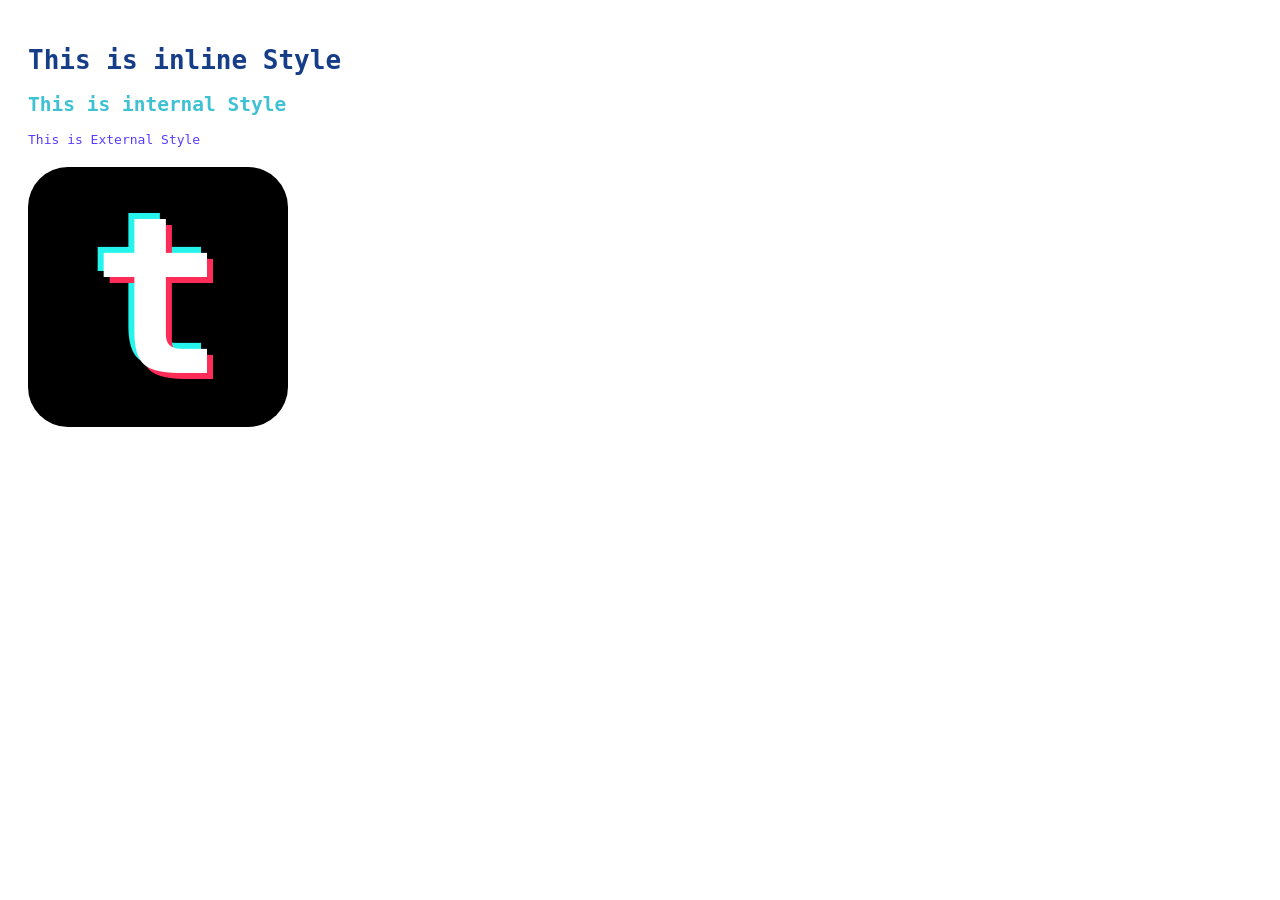
<file: 01_css-start-code/index.html>
<!DOCTYPE html>
<html lang="en">
<head>
  <meta charset="UTF-8">
  <meta name="viewport" content="width=device-width, initial-scale=1.0">
  <title>Exercise css code - 14_Manit (Arm/อาม)</title>
  <link rel="preconnect" href="https://fonts.googleapis.com">
  <link rel="preconnect" href="https://fonts.gstatic.com" crossorigin>
  <link href="https://fonts.googleapis.com/css2?family=Kodchasan:ital,wght@0,400;0,700;1,400;1,700&display=swap" rel="stylesheet">
  <link href="./css/style.css" rel="stylesheet">
  <style>
    h2 {color:#3ec2d3;}
  </style>
</head>
<body>
  <h1 style="color:#153d88;">This is inline Style</h1>
  <h2>This is internal Style </h2>
  <p>This is External Style</p>

  <h3>t</h3>
</body>
</html>
</file>
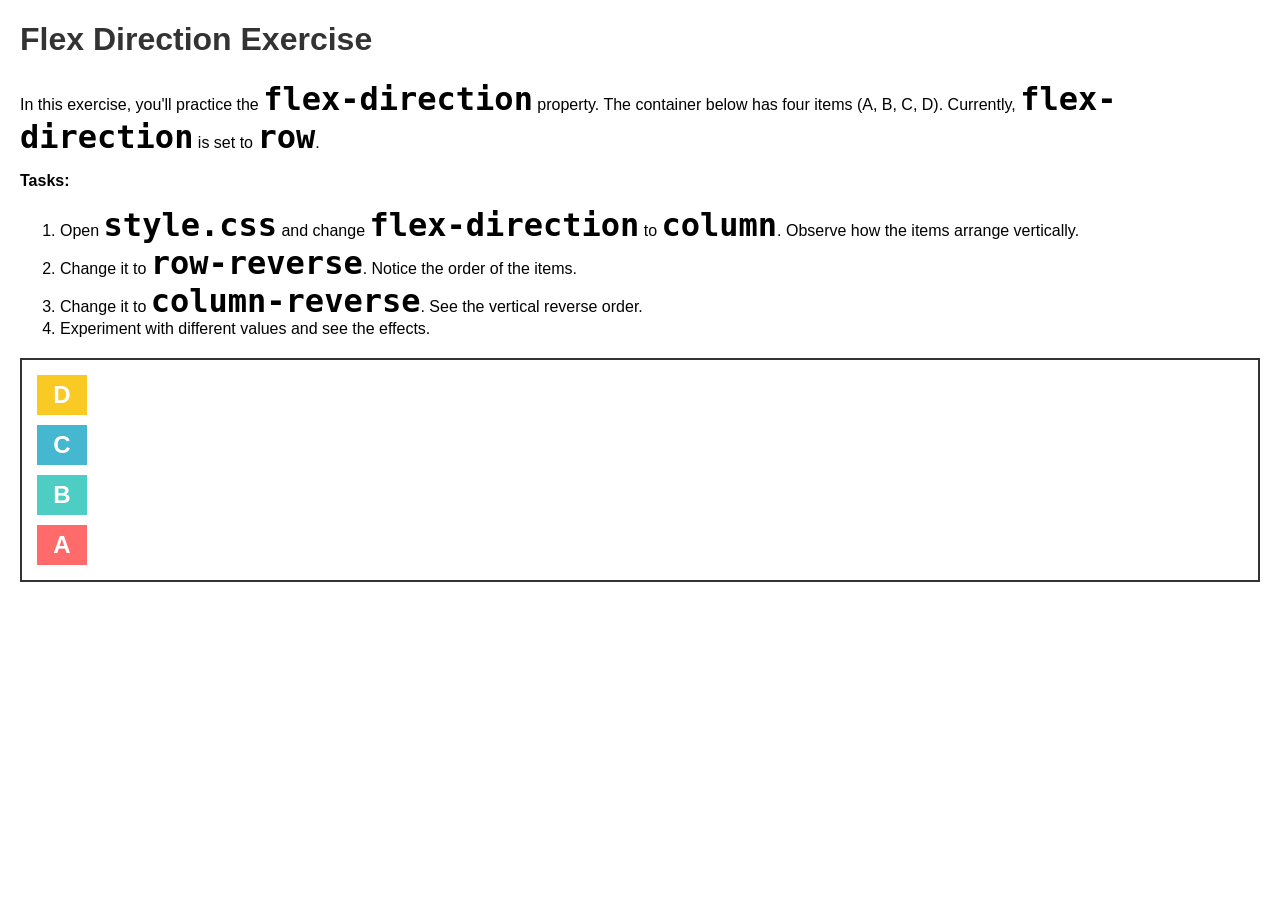
<file: 02_flexbox-ex-jsd/01-flex-direction/index.html>
<!doctype html>
<html lang="en">
  <head>
    <meta charset="UTF-8" />
    <meta name="viewport" content="width=device-width, initial-scale=1.0" />
    <title>Flex Direction Practice</title>
    <link rel="stylesheet" href="style.css" />
  </head>
  <body>
    <h1>Flex Direction Exercise</h1>
    <p>In this exercise, you'll practice the <code>flex-direction</code> property. The container below has four items (A, B, C, D). Currently, <code>flex-direction</code> is set to <code>row</code>.</p>
    <p><strong>Tasks:</strong></p>
    <ol>
      <li>Open <code>style.css</code> and change <code>flex-direction</code> to <code>column</code>. Observe how the items arrange vertically.</li>
      <li>Change it to <code>row-reverse</code>. Notice the order of the items.</li>
      <li>Change it to <code>column-reverse</code>. See the vertical reverse order.</li>
      <li>Experiment with different values and see the effects.</li>
    </ol>
    <div class="flex-container">
      <div class="item item-a">A</div>
      <div class="item item-b">B</div>
      <div class="item item-c">C</div>
      <div class="item item-d">D</div>
    </div>
  </body>
</html>
</file>
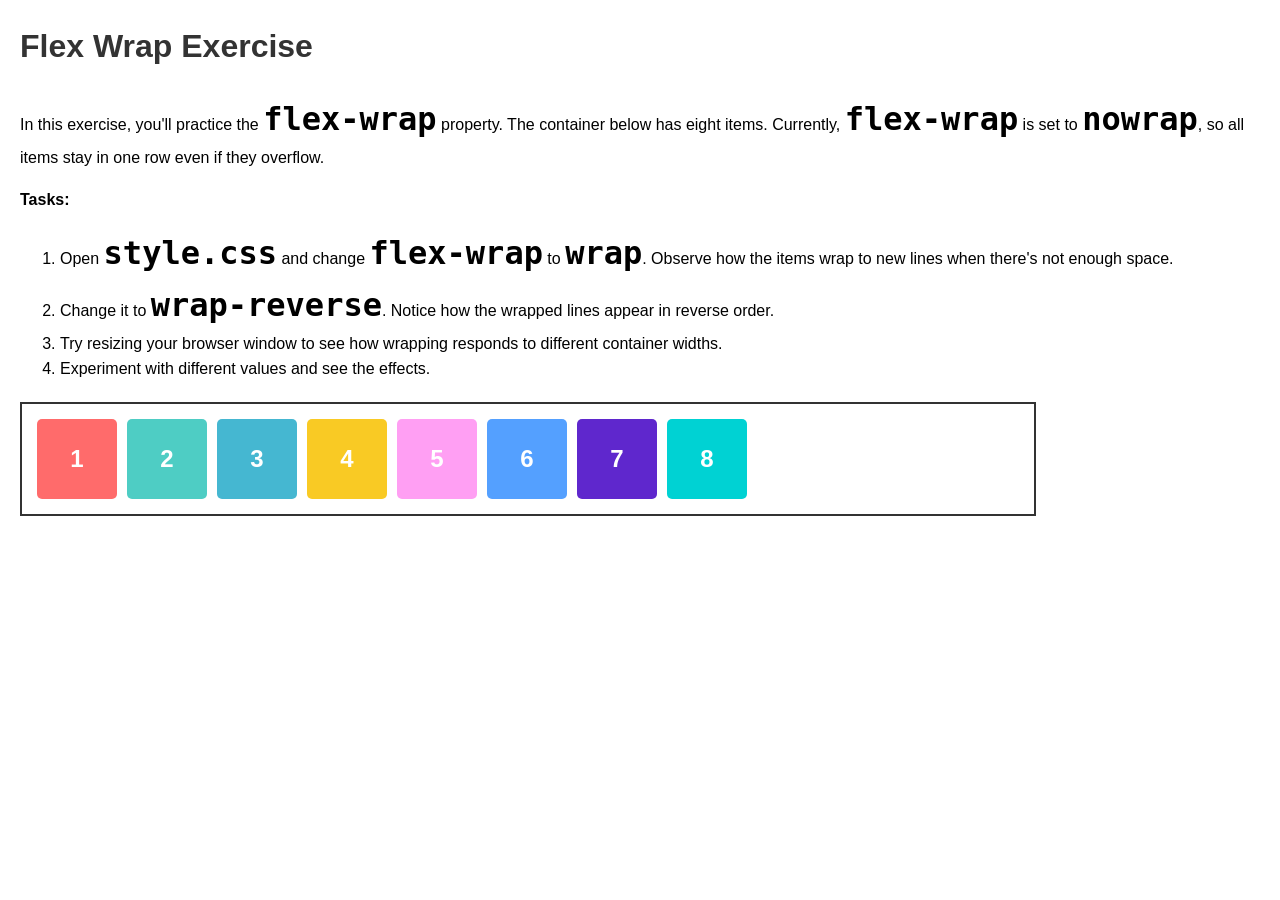
<file: 02_flexbox-ex-jsd/02-flex-wrap/index.html>
<!doctype html>
<html lang="en">
  <head>
    <meta charset="UTF-8" />
    <meta name="viewport" content="width=device-width, initial-scale=1.0" />
    <title>Flex Wrap Practice</title>
    <link rel="stylesheet" href="style.css" />
  </head>
  <body>
    <h1>Flex Wrap Exercise</h1>
    <p>In this exercise, you'll practice the <code>flex-wrap</code> property. The container below has eight items. Currently, <code>flex-wrap</code> is set to <code>nowrap</code>, so all items stay in one row even if they overflow.</p>
    <p><strong>Tasks:</strong></p>
    <ol>
      <li>Open <code>style.css</code> and change <code>flex-wrap</code> to <code>wrap</code>. Observe how the items wrap to new lines when there's not enough space.</li>
      <li>Change it to <code>wrap-reverse</code>. Notice how the wrapped lines appear in reverse order.</li>
      <li>Try resizing your browser window to see how wrapping responds to different container widths.</li>
      <li>Experiment with different values and see the effects.</li>
    </ol>
    <div class="flex-container">
      <div class="item item-1">1</div>
      <div class="item item-2">2</div>
      <div class="item item-3">3</div>
      <div class="item item-4">4</div>
      <div class="item item-5">5</div>
      <div class="item item-6">6</div>
      <div class="item item-7">7</div>
      <div class="item item-8">8</div>
    </div>
  </body>
</html>
</file>
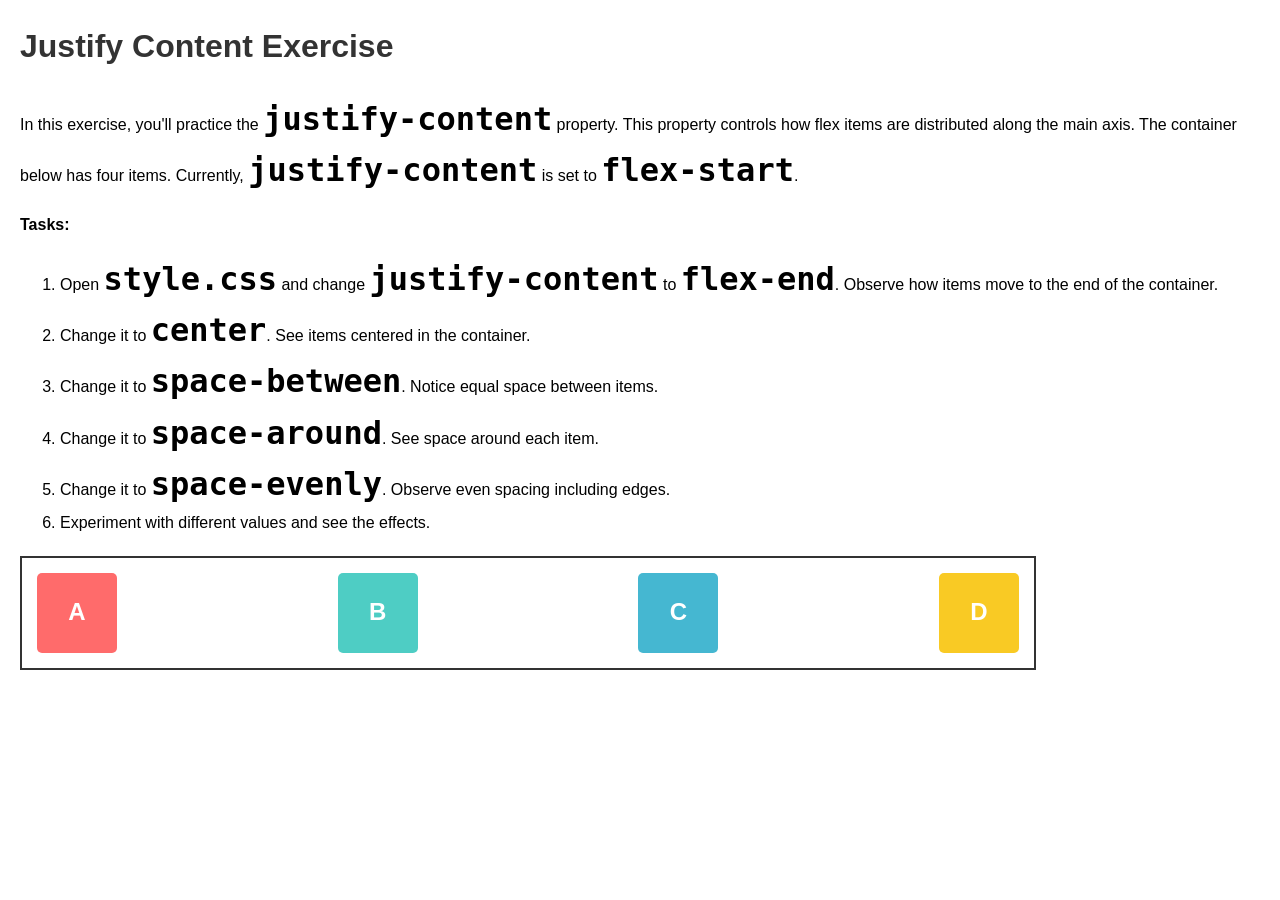
<file: 02_flexbox-ex-jsd/03-justify-content/index.html>
<!doctype html>
<html lang="en">
  <head>
    <meta charset="UTF-8" />
    <meta name="viewport" content="width=device-width, initial-scale=1.0" />
    <title>Justify Content Practice</title>
    <link rel="stylesheet" href="style.css" />
  </head>
  <body>
    <h1>Justify Content Exercise</h1>
    <p>
      In this exercise, you'll practice the <code>justify-content</code> property. This property controls how flex items are distributed along the main axis. The container below has four items. Currently, <code>justify-content</code> is set
      to <code>flex-start</code>.
    </p>
    <p><strong>Tasks:</strong></p>
    <ol>
      <li>Open <code>style.css</code> and change <code>justify-content</code> to <code>flex-end</code>. Observe how items move to the end of the container.</li>
      <li>Change it to <code>center</code>. See items centered in the container.</li>
      <li>Change it to <code>space-between</code>. Notice equal space between items.</li>
      <li>Change it to <code>space-around</code>. See space around each item.</li>
      <li>Change it to <code>space-evenly</code>. Observe even spacing including edges.</li>
      <li>Experiment with different values and see the effects.</li>
    </ol>
    <div class="flex-container">
      <div class="item item-1">A</div>
      <div class="item item-2">B</div>
      <div class="item item-3">C</div>
      <div class="item item-4">D</div>
    </div>
  </body>
</html>
</file>
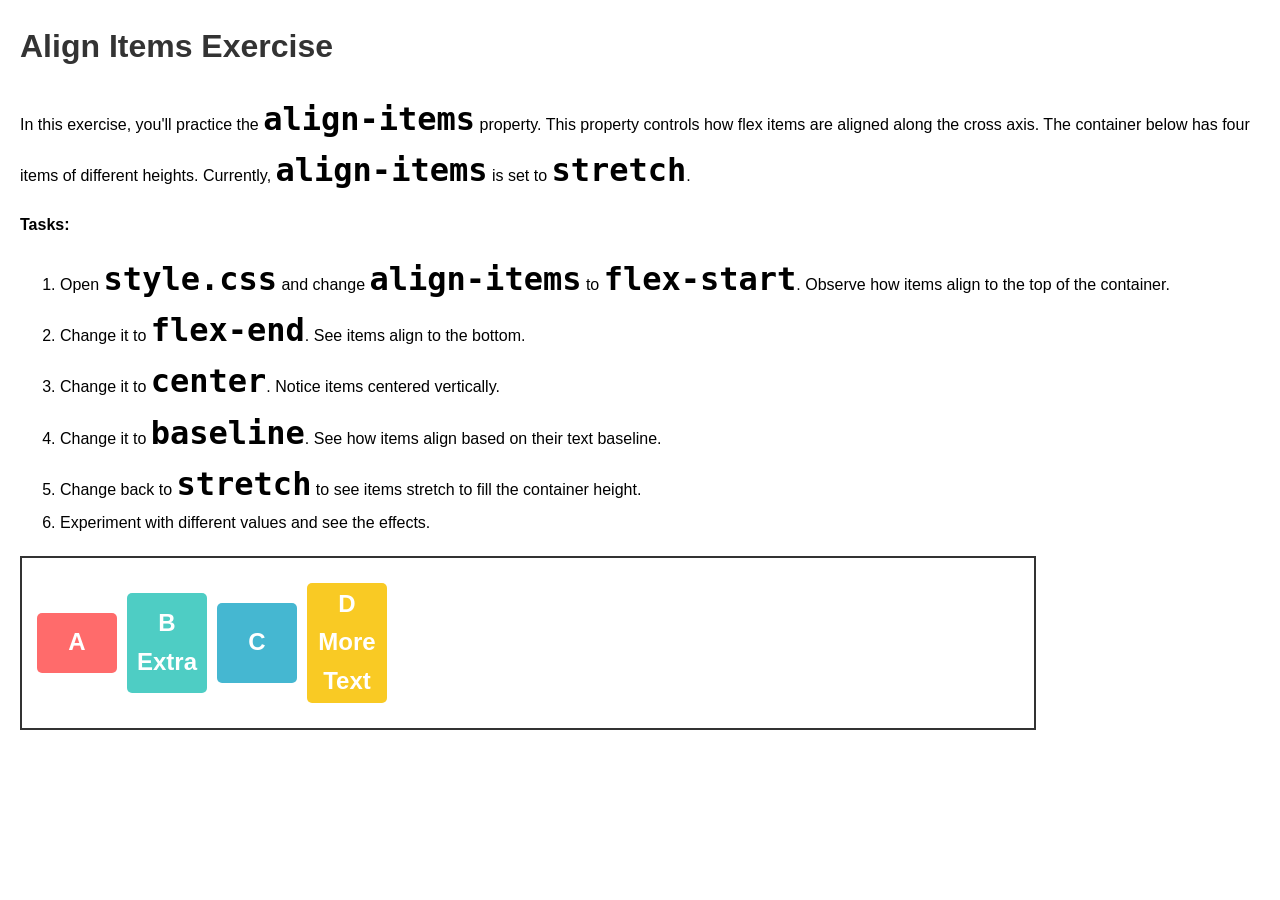
<file: 02_flexbox-ex-jsd/04-align-items/index.html>
<!doctype html>
<html lang="en">
  <head>
    <meta charset="UTF-8" />
    <meta name="viewport" content="width=device-width, initial-scale=1.0" />
    <title>Align Items Practice</title>
    <link rel="stylesheet" href="style.css" />
  </head>
  <body>
    <h1>Align Items Exercise</h1>
    <p>
      In this exercise, you'll practice the <code>align-items</code> property. This property controls how flex items are aligned along the cross axis. The container below has four items of different heights. Currently,
      <code>align-items</code> is set to <code>stretch</code>.
    </p>
    <p><strong>Tasks:</strong></p>
    <ol>
      <li>Open <code>style.css</code> and change <code>align-items</code> to <code>flex-start</code>. Observe how items align to the top of the container.</li>
      <li>Change it to <code>flex-end</code>. See items align to the bottom.</li>
      <li>Change it to <code>center</code>. Notice items centered vertically.</li>
      <li>Change it to <code>baseline</code>. See how items align based on their text baseline.</li>
      <li>Change back to <code>stretch</code> to see items stretch to fill the container height.</li>
      <li>Experiment with different values and see the effects.</li>
    </ol>
    <div class="flex-container">
      <div class="item item-1">A</div>
      <div class="item item-2">B<br />Extra</div>
      <div class="item item-3">C</div>
      <div class="item item-4">D<br />More<br />Text</div>
    </div>
  </body>
</html>
</file>
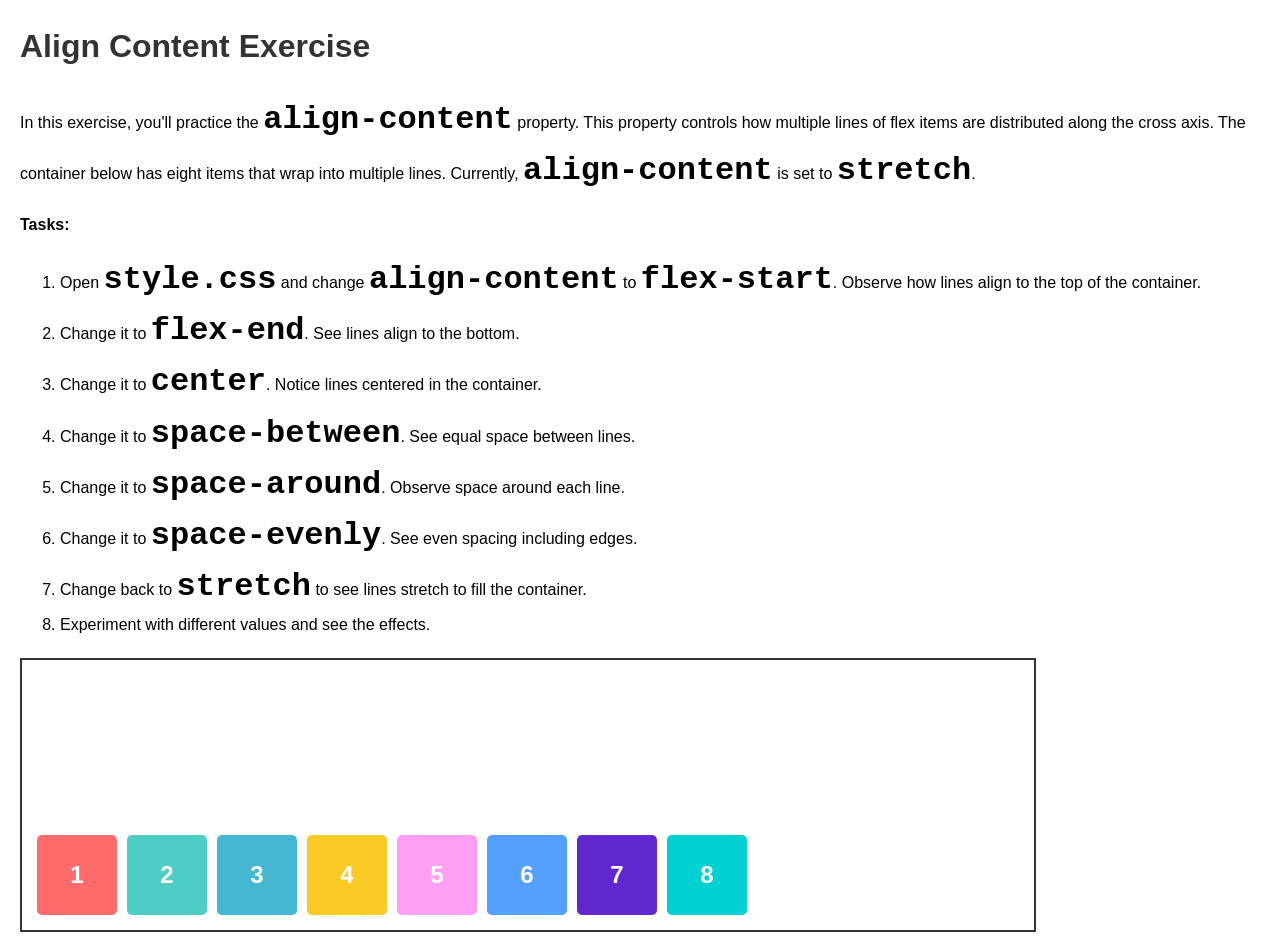
<file: 02_flexbox-ex-jsd/05-align-content/index.html>
<!doctype html>
<html lang="en">
  <head>
    <meta charset="UTF-8" />
    <meta name="viewport" content="width=device-width, initial-scale=1.0" />
    <title>Align Content Practice</title>
    <link rel="stylesheet" href="style.css" />
  </head>
  <body>
    <h1>Align Content Exercise</h1>
    <p>
      In this exercise, you'll practice the <code>align-content</code> property. This property controls how multiple lines of flex items are distributed along the cross axis. The container below has eight items that wrap into multiple
      lines. Currently, <code>align-content</code> is set to <code>stretch</code>.
    </p>
    <p><strong>Tasks:</strong></p>
    <ol>
      <li>Open <code>style.css</code> and change <code>align-content</code> to <code>flex-start</code>. Observe how lines align to the top of the container.</li>
      <li>Change it to <code>flex-end</code>. See lines align to the bottom.</li>
      <li>Change it to <code>center</code>. Notice lines centered in the container.</li>
      <li>Change it to <code>space-between</code>. See equal space between lines.</li>
      <li>Change it to <code>space-around</code>. Observe space around each line.</li>
      <li>Change it to <code>space-evenly</code>. See even spacing including edges.</li>
      <li>Change back to <code>stretch</code> to see lines stretch to fill the container.</li>
      <li>Experiment with different values and see the effects.</li>
    </ol>
    <div class="flex-container">
      <div class="item item-1">1</div>
      <div class="item item-2">2</div>
      <div class="item item-3">3</div>
      <div class="item item-4">4</div>
      <div class="item item-5">5</div>
      <div class="item item-6">6</div>
      <div class="item item-7">7</div>
      <div class="item item-8">8</div>
    </div>
  </body>
</html>
</file>
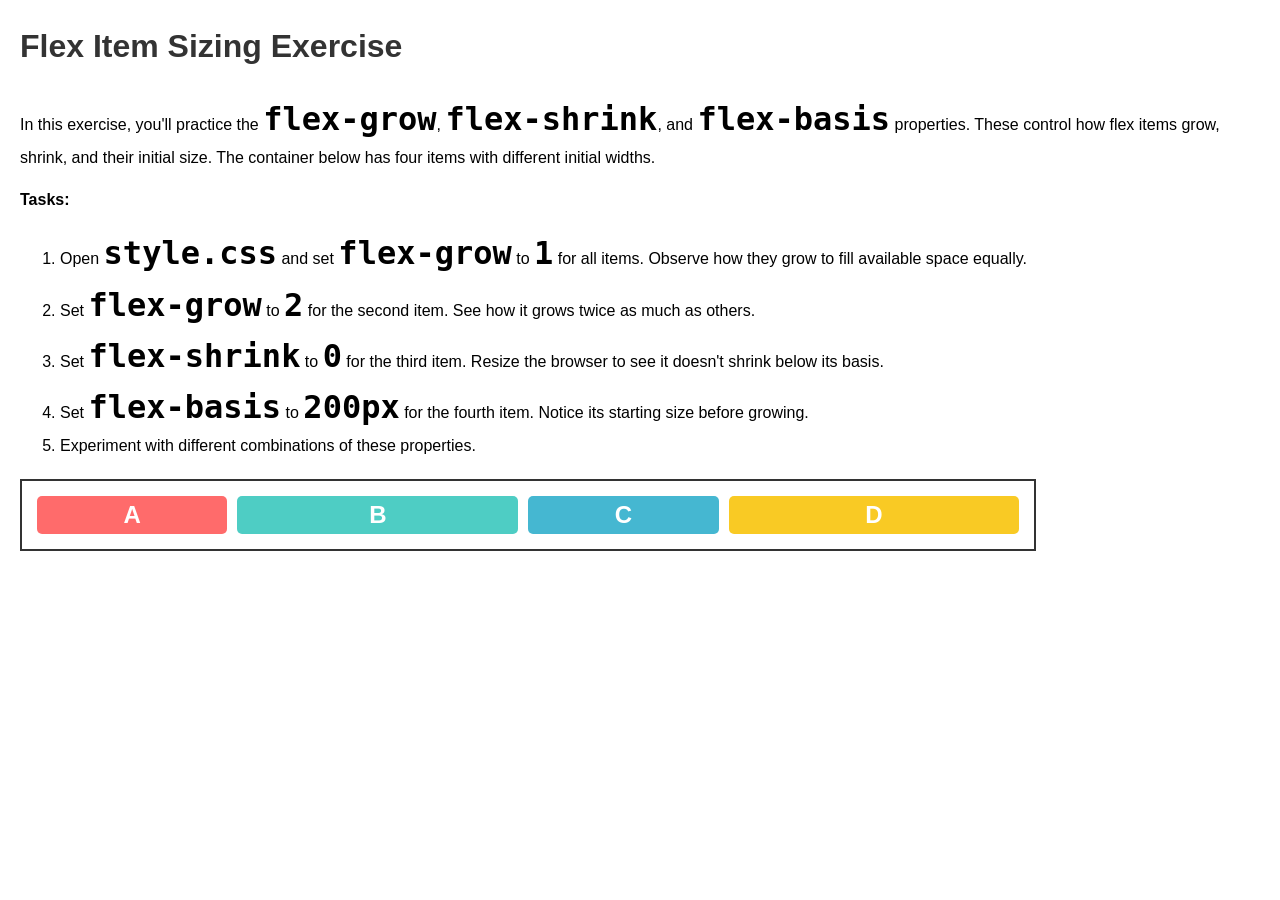
<file: 02_flexbox-ex-jsd/07-flex-item-sizing/index.html>
<!doctype html>
<html lang="en">
  <head>
    <meta charset="UTF-8" />
    <meta name="viewport" content="width=device-width, initial-scale=1.0" />
    <title>Flex Item Sizing Practice</title>
    <link rel="stylesheet" href="style.css" />
  </head>
  <body>
    <h1>Flex Item Sizing Exercise</h1>
    <p>
      In this exercise, you'll practice the <code>flex-grow</code>, <code>flex-shrink</code>, and <code>flex-basis</code> properties. These control how flex items grow, shrink, and their initial size. The container below has four items with
      different initial widths.
    </p>
    <p><strong>Tasks:</strong></p>
    <ol>
      <li>Open <code>style.css</code> and set <code>flex-grow</code> to <code>1</code> for all items. Observe how they grow to fill available space equally.</li>
      <li>Set <code>flex-grow</code> to <code>2</code> for the second item. See how it grows twice as much as others.</li>
      <li>Set <code>flex-shrink</code> to <code>0</code> for the third item. Resize the browser to see it doesn't shrink below its basis.</li>
      <li>Set <code>flex-basis</code> to <code>200px</code> for the fourth item. Notice its starting size before growing.</li>
      <li>Experiment with different combinations of these properties.</li>
    </ol>
    <div class="flex-container">
      <div class="item item-1">A</div>
      <div class="item item-2">B</div>
      <div class="item item-3">C</div>
      <div class="item item-4">D</div>
    </div>
  </body>
</html>
</file>
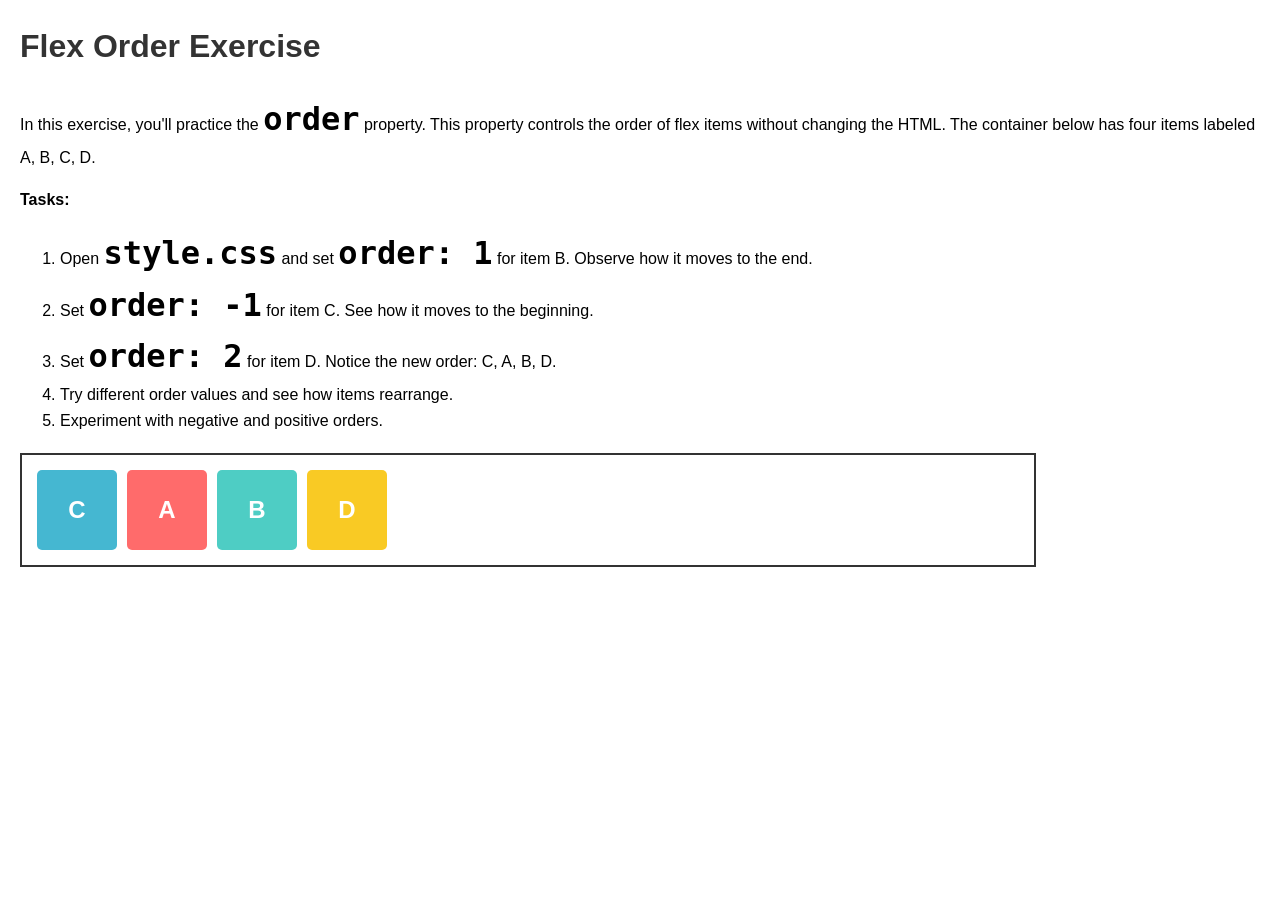
<file: 02_flexbox-ex-jsd/08-flex-order/index.html>
<!doctype html>
<html lang="en">
  <head>
    <meta charset="UTF-8" />
    <meta name="viewport" content="width=device-width, initial-scale=1.0" />
    <title>Flex Order Practice</title>
    <link rel="stylesheet" href="style.css" />
  </head>
  <body>
    <h1>Flex Order Exercise</h1>
    <p>In this exercise, you'll practice the <code>order</code> property. This property controls the order of flex items without changing the HTML. The container below has four items labeled A, B, C, D.</p>
    <p><strong>Tasks:</strong></p>
    <ol>
      <li>Open <code>style.css</code> and set <code>order: 1</code> for item B. Observe how it moves to the end.</li>
      <li>Set <code>order: -1</code> for item C. See how it moves to the beginning.</li>
      <li>Set <code>order: 2</code> for item D. Notice the new order: C, A, B, D.</li>
      <li>Try different order values and see how items rearrange.</li>
      <li>Experiment with negative and positive orders.</li>
    </ol>
    <div class="flex-container">
      <div class="item item-a">A</div>
      <div class="item item-b">B</div>
      <div class="item item-c">C</div>
      <div class="item item-d">D</div>
    </div>
  </body>
</html>
</file>
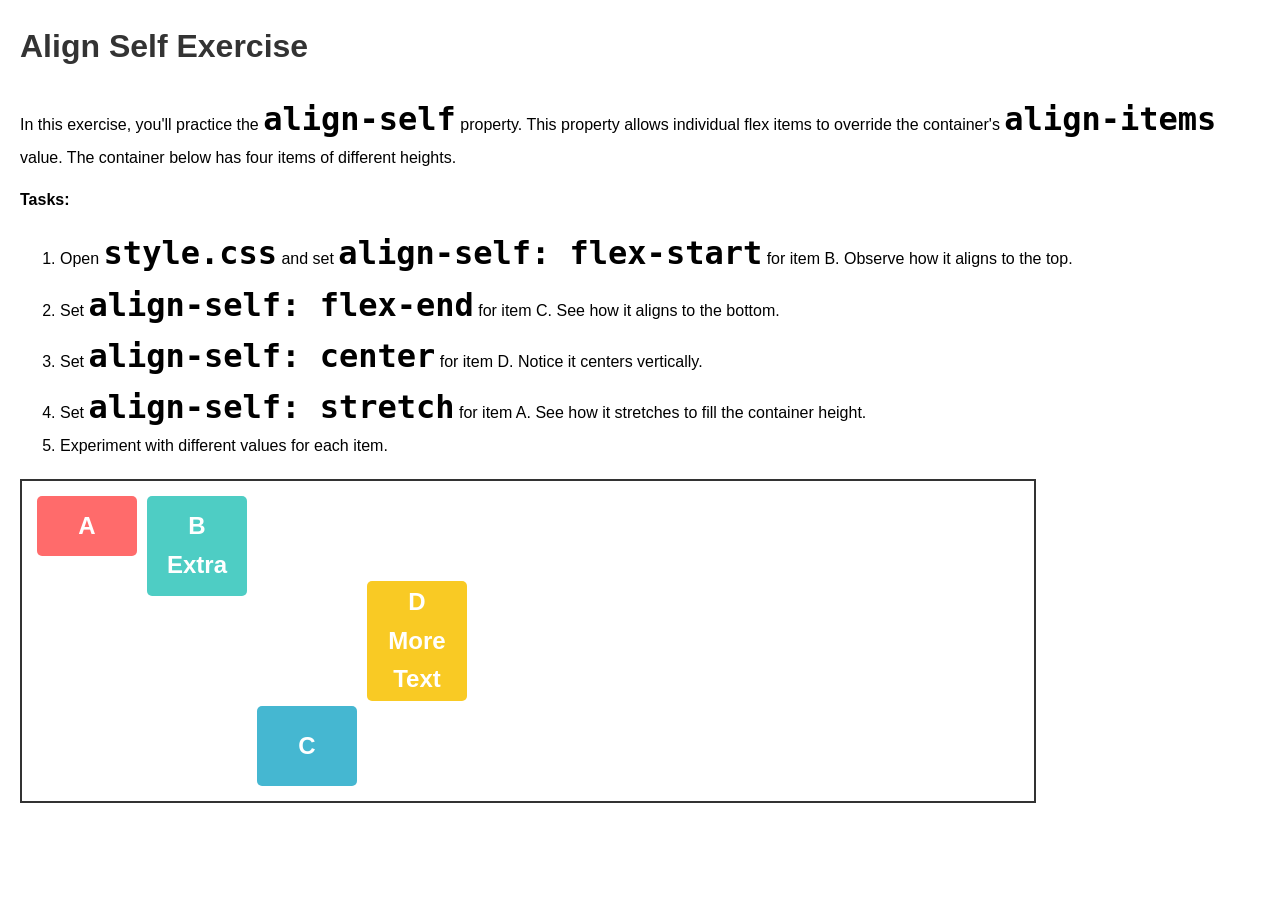
<file: 02_flexbox-ex-jsd/09-align-self/index.html>
<!doctype html>
<html lang="en">
  <head>
    <meta charset="UTF-8" />
    <meta name="viewport" content="width=device-width, initial-scale=1.0" />
    <title>Align Self Practice</title>
    <link rel="stylesheet" href="style.css" />
  </head>
  <body>
    <h1>Align Self Exercise</h1>
    <p>
      In this exercise, you'll practice the <code>align-self</code> property. This property allows individual flex items to override the container's <code>align-items</code> value. The container below has four items of different heights.
    </p>
    <p><strong>Tasks:</strong></p>
    <ol>
      <li>Open <code>style.css</code> and set <code>align-self: flex-start</code> for item B. Observe how it aligns to the top.</li>
      <li>Set <code>align-self: flex-end</code> for item C. See how it aligns to the bottom.</li>
      <li>Set <code>align-self: center</code> for item D. Notice it centers vertically.</li>
      <li>Set <code>align-self: stretch</code> for item A. See how it stretches to fill the container height.</li>
      <li>Experiment with different values for each item.</li>
    </ol>
    <div class="flex-container">
      <div class="item item-a">A</div>
      <div class="item item-b">B<br />Extra</div>
      <div class="item item-c">C</div>
      <div class="item item-d">D<br />More<br />Text</div>
    </div>
  </body>
</html>
</file>
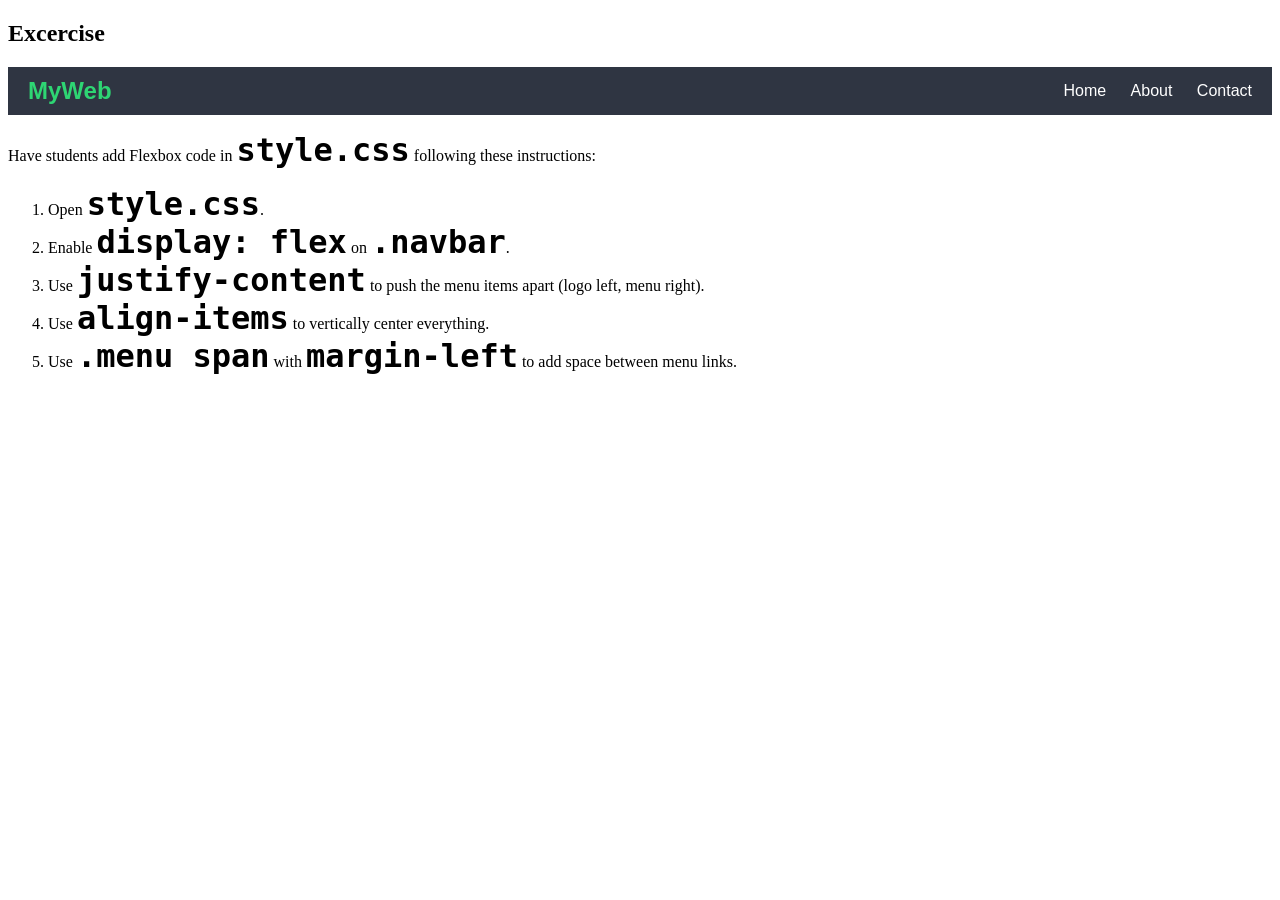
<file: 02_flexbox-ex-jsd/10-navbar-flex/index.html>
<!doctype html>
<html lang="th">
  <head>
    <meta charset="UTF-8" />
    <title>Flexbox Ex 2</title>
    <link rel="stylesheet" href="style.css" />
  </head>
  <body>
    <h2>Excercise</h2>
    <div class="navbar">
      <div class="logo">MyWeb</div>
      <div class="menu">
        <span>Home</span>
        <span>About</span>
        <span>Contact</span>
      </div>
    </div>

    <div class="instructions">
      <p>Have students add Flexbox code in <code>style.css</code> following these instructions:</p>
      <ol>
        <li>Open <code>style.css</code>.</li>
        <li>Enable <code>display: flex</code> on <code>.navbar</code>.</li>
        <li>Use <code>justify-content</code> to push the menu items apart (logo left, menu right).</li>
        <li>Use <code>align-items</code> to vertically center everything.</li>
        <li>Use <code>.menu span</code> with <code>margin-left</code> to add space between menu links.</li>
      </ol>
    </div>
  </body>
</html>
</file>
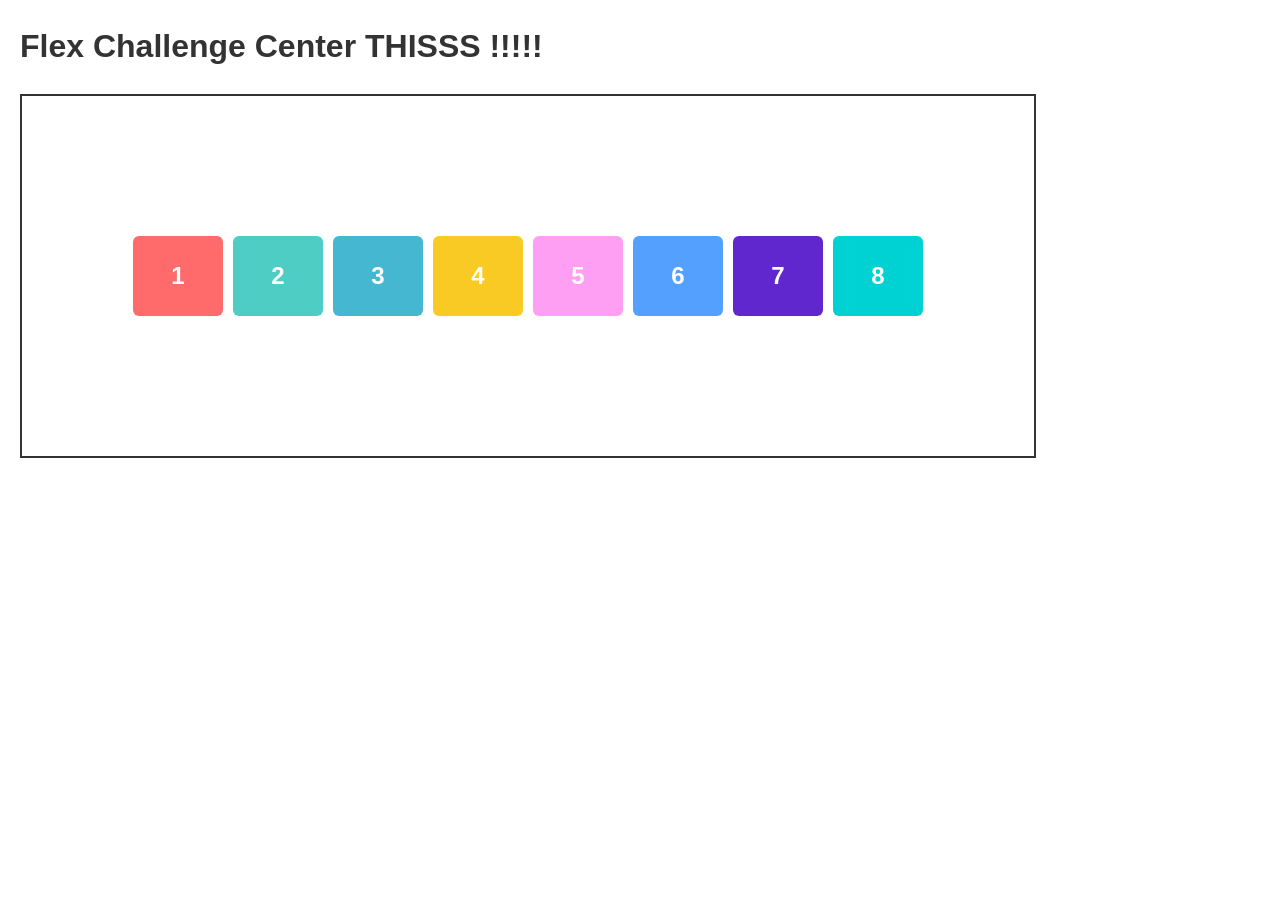
<file: 02_flexbox-ex-jsd/06-flex-challenge/quiz/index.html>
<!doctype html>
<html lang="en">
  <head>
    <meta charset="UTF-8" />
    <meta name="viewport" content="width=device-width, initial-scale=1.0" />
    <title>Flex Challenge Quiz Mode</title>
    <link rel="stylesheet" href="style.css" />
  </head>
  <body>
    <h1>Flex Challenge Center THISSS !!!!!</h1>

    <div class="flex-container">
      <div class="item item-1">1</div>
      <div class="item item-2">2</div>
      <div class="item item-3">3</div>
      <div class="item item-4">4</div>
      <div class="item item-5">5</div>
      <div class="item item-6">6</div>
      <div class="item item-7">7</div>
      <div class="item item-8">8</div>
    </div>
  </body>
</html>
</file>
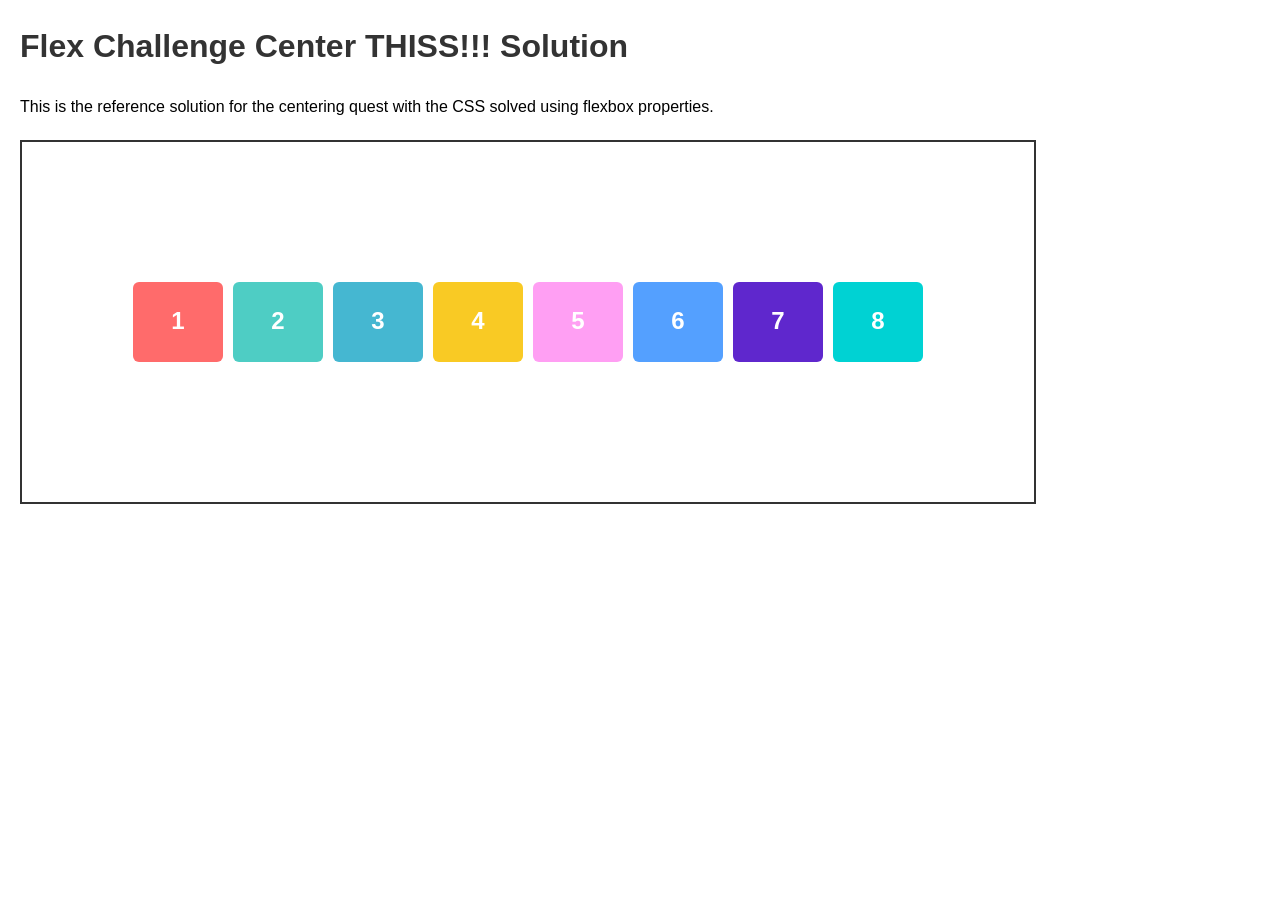
<file: 02_flexbox-ex-jsd/06-flex-challenge/solution/index.html>
<!doctype html>
<html lang="en">
  <head>
    <meta charset="UTF-8" />
    <meta name="viewport" content="width=device-width, initial-scale=1.0" />
    <title>Flex Challenge Solution</title>
    <link rel="stylesheet" href="style.css" />
  </head>
  <body>
    <h1>Flex Challenge Center THISS!!! Solution</h1>
    <p>This is the reference solution for the centering quest with the CSS solved using flexbox properties.</p>
    <div class="flex-container">
      <div class="item item-1">1</div>
      <div class="item item-2">2</div>
      <div class="item item-3">3</div>
      <div class="item item-4">4</div>
      <div class="item item-5">5</div>
      <div class="item item-6">6</div>
      <div class="item item-7">7</div>
      <div class="item item-8">8</div>
    </div>
  </body>
</html>
</file>
<file: 01_css-start-code/css/style.css>
body       {font-family:monospace; padding:20px;}
p          {color:#593cff;}
h3         {width:260px; font-size:220px; line-height:260px; color:#ffffff; text-align:center;
            border-radius:40px; margin:20px 0 0 0; background-color:#000000;
            text-shadow:6px 6px 0 #fe2c56, -6px -6px 0 #25f4ed;}
</file>
<file: 02_flexbox-ex-jsd/01-flex-direction/style.css>
body {
  font-family: Arial, sans-serif;
  margin: 20px;
}

code {
  font-weight: bold;
  font-size: 2rem;
}

h1 {
  color: #333;
}

.flex-container {
  display: flex;
  flex-direction: column-reverse; /*change tihs line kub */
  border: 2px solid #333;
  padding: 10px;
  margin-top: 20px;
  height: 200px;
}

.item {
  width: 50px;
  height: 50px;
  display: flex;
  justify-content: center;
  align-items: center;
  font-size: 24px;
  font-weight: bold;
  color: white;
  margin: 5px;
}

.item-a {
  background-color: #ff6b6b;
}

.item-b {
  background-color: #4ecdc4;
}

.item-c {
  background-color: #45b7d1;
}

.item-d {
  background-color: #f9ca24;
}
</file>
<file: 02_flexbox-ex-jsd/02-flex-wrap/style.css>
body {
  font-family: Arial, sans-serif;
  margin: 20px;
  line-height: 1.6;
}
code {
  font-weight: bold;
  font-size: 2rem;
}
h1 {
  color: #333;
}

.flex-container {
  display: flex;
  flex-wrap: wrap;
  border: 2px solid #333;
  padding: 10px;
  margin-top: 20px;
  width: 80%;
}

.item {
  width: 80px;
  height: 80px;
  display: flex;
  justify-content: center;
  align-items: center;
  font-size: 24px;
  font-weight: bold;
  color: white;
  margin: 5px;
  border-radius: 5px;
}

.item-1 {
  background-color: #ff6b6b;
}
.item-2 {
  background-color: #4ecdc4;
}
.item-3 {
  background-color: #45b7d1;
}
.item-4 {
  background-color: #f9ca24;
}
.item-5 {
  background-color: #ff9ff3;
}
.item-6 {
  background-color: #54a0ff;
}
.item-7 {
  background-color: #5f27cd;
}
.item-8 {
  background-color: #00d2d3;
}
</file>
<file: 02_flexbox-ex-jsd/03-justify-content/style.css>
body {
  font-family: Arial, sans-serif;
  margin: 20px;
  line-height: 1.6;
}
code {
  font-weight: bold;
  font-size: 2rem;
}
h1 {
  color: #333;
}

.flex-container {
  display: flex;
  justify-content: space-between;
  border: 2px solid #333;
  padding: 10px;
  margin-top: 20px;
  width: 80%;
}

.item {
  width: 80px;
  height: 80px;
  display: flex;
  justify-content: center;
  align-items: center;
  font-size: 24px;
  font-weight: bold;
  color: white;
  margin: 5px;
  border-radius: 5px;
}

.item-1 {
  background-color: #ff6b6b;
}
.item-2 {
  background-color: #4ecdc4;
}
.item-3 {
  background-color: #45b7d1;
}
.item-4 {
  background-color: #f9ca24;
}
</file>
<file: 02_flexbox-ex-jsd/04-align-items/style.css>
body {
  font-family: Arial, sans-serif;
  margin: 20px;
  line-height: 1.6;
}
code {
  font-weight: bold;
  font-size: 2rem;
}
h1 {
  color: #333;
}

.flex-container {
  display: flex;
  align-items: center;
  border: 2px solid #333;
  padding: 10px;
  margin-top: 20px;
  width: 80%;
  height: 150px;
}

.item {
  width: 80px;
  display: flex;
  justify-content: center;
  align-items: center;
  font-size: 24px;
  font-weight: bold;
  color: white;
  margin: 5px;
  border-radius: 5px;
  text-align: center;
}

.item-1 {
  background-color: #ff6b6b;
  height: 60px;
}
.item-2 {
  background-color: #4ecdc4;
  height: 100px;
}
.item-3 {
  background-color: #45b7d1;
  height: 80px;
}
.item-4 {
  background-color: #f9ca24;
  height: 120px;
}
</file>
<file: 02_flexbox-ex-jsd/05-align-content/style.css>
body {
  font-family: Arial, sans-serif;
  margin: 20px;
  line-height: 1.6;
}
code {
  font-weight: bold;
  font-size: 2rem;
}
h1 {
  color: #333;
}

.flex-container {
  display: flex;
  flex-wrap: wrap;
  align-content: flex-end;
  border: 2px solid #333;
  padding: 10px;
  margin-top: 20px;
  width: 80%;
  height: 250px;
}

.item {
  width: 80px;
  height: 80px;
  display: flex;
  justify-content: center;
  align-items: center;
  font-size: 24px;
  font-weight: bold;
  color: white;
  margin: 5px;
  border-radius: 5px;
}

.item-1 {
  background-color: #ff6b6b;
}
.item-2 {
  background-color: #4ecdc4;
}
.item-3 {
  background-color: #45b7d1;
}
.item-4 {
  background-color: #f9ca24;
}
.item-5 {
  background-color: #ff9ff3;
}
.item-6 {
  background-color: #54a0ff;
}
.item-7 {
  background-color: #5f27cd;
}
.item-8 {
  background-color: #00d2d3;
}
</file>
<file: 02_flexbox-ex-jsd/07-flex-item-sizing/style.css>
body {
  font-family: Arial, sans-serif;
  margin: 20px;
  line-height: 1.6;
}
code {
  font-weight: bold;
  font-size: 2rem;
}
h1 {
  color: #333;
}

.flex-container {
  display: flex;
  border: 2px solid #333;
  padding: 10px;
  margin-top: 20px;
  width: 80%;
}

.item {
  display: flex;
  justify-content: center;
  align-items: center;
  font-size: 24px;
  font-weight: bold;
  color: white;
  margin: 5px;
  border-radius: 5px;
  flex-grow: 1;
  flex-shrink: 1;
  flex-basis: 100px;
}

.item-1 {
  background-color: #ff6b6b;
}
.item-2 {
  background-color: #4ecdc4;
  flex-grow: 2;
}
.item-3 {
  background-color: #45b7d1;
  flex-shrink: 0;
}
.item-4 {
  background-color: #f9ca24;
  flex-basis: 200px;
}
</file>
<file: 02_flexbox-ex-jsd/08-flex-order/style.css>
body {
  font-family: Arial, sans-serif;
  margin: 20px;
  line-height: 1.6;
}
code {
  font-weight: bold;
  font-size: 2rem;
}
h1 {
  color: #333;
}

.flex-container {
  display: flex;
  border: 2px solid #333;
  padding: 10px;
  margin-top: 20px;
  width: 80%;
}

.item {
  width: 80px;
  height: 80px;
  display: flex;
  justify-content: center;
  align-items: center;
  font-size: 24px;
  font-weight: bold;
  color: white;
  margin: 5px;
  border-radius: 5px;
  order: 0;
}

.item-a {
  background-color: #ff6b6b;
}
.item-b {
  background-color: #4ecdc4;
  order:1;
}
.item-c {
  background-color: #45b7d1;
  order:-1;
}
.item-d {
  background-color: #f9ca24;
  order:2;
}
</file>
<file: 02_flexbox-ex-jsd/09-align-self/style.css>
body {
  font-family: Arial, sans-serif;
  margin: 20px;
  line-height: 1.6;
}
code {
  font-weight: bold;
  font-size: 2rem;
}
h1 {
  color: #333;
}

.flex-container {
  display: flex;
  align-items: stretch;
  border: 2px solid #333;
  padding: 10px;
  margin-top: 20px;
  width: 80%;
  height: 300px;
}

.item {
  width: 100px;
  display: flex;
  justify-content: center;
  align-items: center;
  font-size: 24px;
  font-weight: bold;
  color: white;
  margin: 5px;
  border-radius: 5px;
  text-align: center;
  align-self: auto;
}

.item-a {
  background-color: #ff6b6b;
  height: 60px;
  align-self:stretch;
}
.item-b {
  background-color: #4ecdc4;
  height: 100px;
  align-self:flex-start;
}
.item-c {
  background-color: #45b7d1;
  height: 80px;
  align-self:flex-end;
}
.item-d {
  background-color: #f9ca24;
  height: 120px;
  align-self:center;
}
</file>
<file: 02_flexbox-ex-jsd/10-navbar-flex/style.css>
.navbar {
  display: flex;
  flex-direction: row;
  justify-content: space-between;
  align-items: center;
  background-color: #2f3542;
  padding: 10px 20px;
}

.logo {
  color: #2ed573;
  font-size: 24px;
  font-weight: bold;
  font-family: sans-serif;
}

.menu {
  color: white;
  font-family: sans-serif;
}

.menu span {
  margin-left:20px;
}

code {
  font-size: 2rem;
  font-weight: bold;
}
</file>
<file: 02_flexbox-ex-jsd/06-flex-challenge/quiz/style.css>
body {
  font-family: Arial, sans-serif;
  margin: 20px;
  line-height: 1.6;
}
code {
  font-weight: bold;
  font-size: 1.1rem;
}
h1 {
  color: #333;
}

.flex-container {
  display: flex;
  flex-wrap: wrap;
  justify-content: center;
  align-items: center;
  align-content: center;
  border: 2px solid #333;
  padding: 10px;
  margin-top: 20px;
  width: 80%;
  height: 340px;
  min-height: 340px;
}

.item {
  width: 90px;
  height: 80px;
  display: flex;
  justify-content: center;
  align-items: center;
  font-size: 24px;
  font-weight: bold;
  color: white;
  margin: 5px;
  border-radius: 6px;
}

.item-1 {
  background-color: #ff6b6b;
}
.item-2 {
  background-color: #4ecdc4;
}
.item-3 {
  background-color: #45b7d1;
}
.item-4 {
  background-color: #f9ca24;
}
.item-5 {
  background-color: #ff9ff3;
}
.item-6 {
  background-color: #54a0ff;
}
.item-7 {
  background-color: #5f27cd;
}
.item-8 {
  background-color: #00d2d3;
}
</file>
<file: 02_flexbox-ex-jsd/06-flex-challenge/solution/style.css>
body {
  font-family: Arial, sans-serif;
  margin: 20px;
  line-height: 1.6;
}
code {
  font-weight: bold;
  font-size: 1.1rem;
}
h1 {
  color: #333;
}

.flex-container {
  display: flex;
  flex-wrap: wrap;
  justify-content: center;
  align-items: center;
  align-content: center;
  border: 2px solid #333;
  padding: 10px;
  margin-top: 20px;
  width: 80%;
  height: 340px;
  min-height: 340px;
}

.item {
  width: 90px;
  height: 80px;
  display: flex;
  justify-content: center;
  align-items: center;
  font-size: 24px;
  font-weight: bold;
  color: white;
  margin: 5px;
  border-radius: 6px;
}

.item-1 {
  background-color: #ff6b6b;
}
.item-2 {
  background-color: #4ecdc4;
}
.item-3 {
  background-color: #45b7d1;
}
.item-4 {
  background-color: #f9ca24;
}
.item-5 {
  background-color: #ff9ff3;
}
.item-6 {
  background-color: #54a0ff;
}
.item-7 {
  background-color: #5f27cd;
}
.item-8 {
  background-color: #00d2d3;
}
</file>
